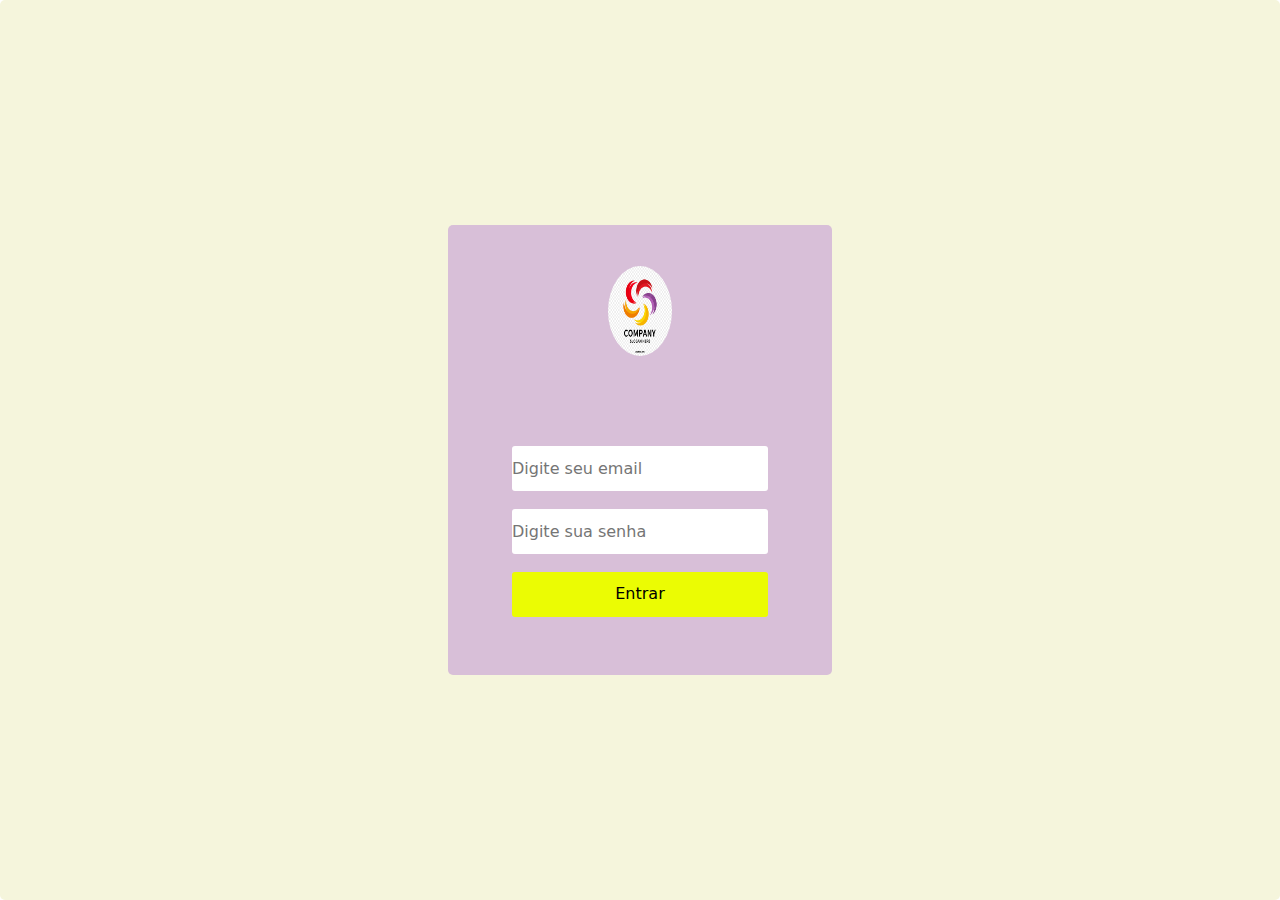
<file: index.html>
<!DOCTYPE html>
<html lang="pt-br">
<head>
    <meta charset="UTF-8">
    <meta name="viewport" content="width=device-width, initial-scale=1.0">
    <link href="https://cdn.jsdelivr.net/npm/bootstrap@5.3.3/dist/css/bootstrap.min.css" rel="stylesheet" integrity="sha384-QWTKZyjpPEjISv5WaRU9OFeRpok6YctnYmDr5pNlyT2bRjXh0JMhjY6hW+ALEwIH" crossorigin="anonymous">
    <link rel="stylesheet" href="style.css">
    <title>Dom</title>
</head>
<section>
    <div>
        <img src="logo.jpg" alt="">
        <input id ="email" type="text" placeholder="Digite seu email">
        <input id = "senha" type="text" placeholder="Digite sua senha">
        <button onclick="validarLogin(usuarios)">Entrar</button>
    </div>
</section>

    <script src="app.js"></script>
    <script src="https://cdn.jsdelivr.net/npm/bootstrap@5.3.3/dist/js/bootstrap.bundle.min.js" integrity="sha384-YvpcrYf0tY3lHB60NNkmXc5s9fDVZLESaAA55NDzOxhy9GkcIdslK1eN7N6jIeHz" crossorigin="anonymous"></script>
</body>
</html>
</file>
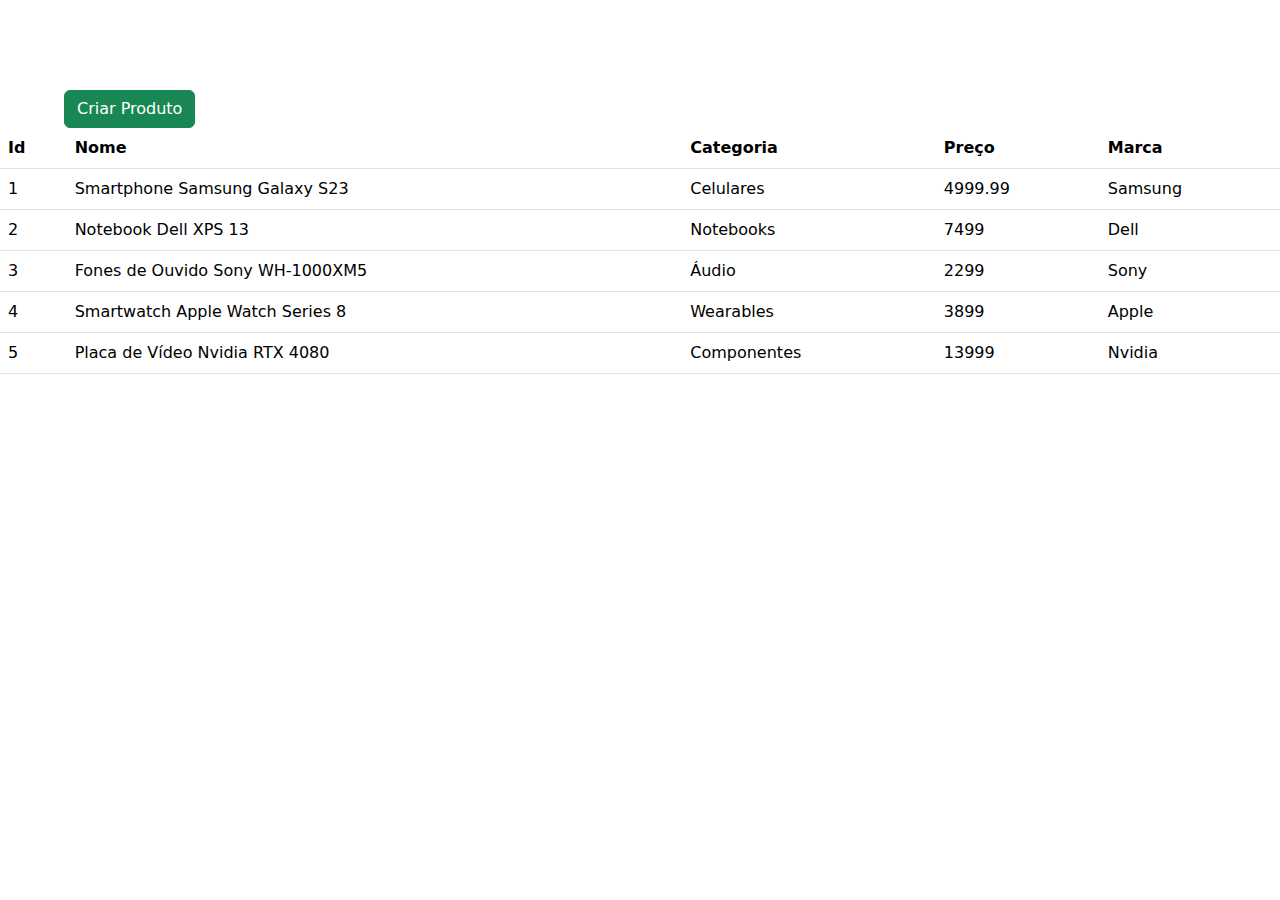
<file: dashboard.html>
<!DOCTYPE html>
<html lang="pt-br">
<head>
    <meta charset="UTF-8">
    <meta name="viewport" content="width=, initial-scale=1.0">
    <link href="https://cdn.jsdelivr.net/npm/bootstrap@5.3.3/dist/css/bootstrap.min.css" rel="stylesheet" integrity="sha384-QWTKZyjpPEjISv5WaRU9OFeRpok6YctnYmDr5pNlyT2bRjXh0JMhjY6hW+ALEwIH" crossorigin="anonymous">
    <link rel="stylesheet" href="dashboard.css">
    <title>Document</title>
</head>
<body>
    <section id="createButtonSection">
        <button type="button" onclick="renderModal()" class="btn btn-success">Criar Produto</button>
    </section>
    <section>
        <table class="table">
            <thead>
              <tr>
                <th scope="col">Id</th>
                <th scope="col">Nome</th>
                <th scope="col">Categoria</th>
                <th scope="col">Preço</th>
                <th scope="col">Marca</th>
              </tr>
            </thead>
            <tbody>

            </tbody>
        </table>
    </section>
    <script src="crud.js"></script>
    <script src="https://cdn.jsdelivr.net/npm/bootstrap@5.3.3/dist/js/bootstrap.bundle.min.js" integrity="sha384-YvpcrYf0tY3lHB60NNkmXc5s9fDVZLESaAA55NDzOxhy9GkcIdslK1eN7N6jIeHz" crossorigin="anonymous"></script>
</body>
</html>
</file>
<file: style.css>
/* .titulo{ color: royalblue;
font-size: 40px;
font-family: Arial, Helvetica, sans-serif;
} */



/* body{
    display: flex;
    align-items: center;
    justify-content: center;
    width: 100vw;
    height: 100vh;
   font-family: Arial, Helvetica, sans-serif;}

section{
    height: 50vh;
    width: 50vw;
    background-color: rgb(204, 207, 215);
    border-radius: 5px;
    display: flex;
    align-items: center;
    justify-content: center;
    flex-direction: column; */
/* }

button{
    width: 20vw;
    height: 7vh;
    border-radius: 5px;
    cursor: pointer;
    background-color: black;
    margin-bottom: 2vh;
    color: thistle;
}

.sumir{
    display: none;
}

#Usuario{
    background-color: rgb(24, 88, 24);
} */

/* h1{
    font-size: 20px;
    font-family: Georgia, 'Times New Roman', Times, serif;
    font-weight: lighter;
    text-align: center;
    display: flex;}

    .teste2{
        color: red;
    } */

    *{
        margin: 0;
        padding: 0;
}

section{
    width: 100vw;
    height: 100vh;
    display: flex;
    justify-content: center;
    align-items: center;
    background-color: beige;
    border-radius: 5px;
  
}

img{
    width: 5vw;
    height: 10vh;
    border-radius: 50%;
    margin-bottom: 10vh;
}

div{
    height: 50vh;
    width: 30vw;
    background-color: thistle;
    flex-direction: column;
    display: flex;
    justify-content: center;
    align-items: center;
    border-radius: 5px;
}
    
input ::placeholder{
   padding-left: 20px;
}

input {
margin-bottom: 2vh;
width: 20vw;
height: 5vh;
border-radius: 3px;
border: none;
outline: none;

}

button{
    width: 20vw;
    height: 5vh;
    margin-bottom: 2vh;
  border: none;
    border-radius: 3px;
    background-color: rgb(235, 252, 3);

}
</file>
<file: dashboard.css>
.modal-overlay {
    position: fixed;
    top: 0;
    left: 0;
    width: 100%;
    height: 100%;
    background-color: rgba(0, 0, 0, 0.5); 
    z-index: 999; 
    display: flex;
    justify-content: center;
    align-items: center;
}

.modal-content {
    background-color: white;
    padding: 20px;
    border-radius: 5px;
    box-shadow: 0 0 10px rgba(0, 0, 0, 0.3);
}

#createButtonSection{
    margin-top: 10vh;
    width: 100vw;
    margin-left: 5vw;
}

#createModal{
    width: 70vw;
    

    
}
</file>
